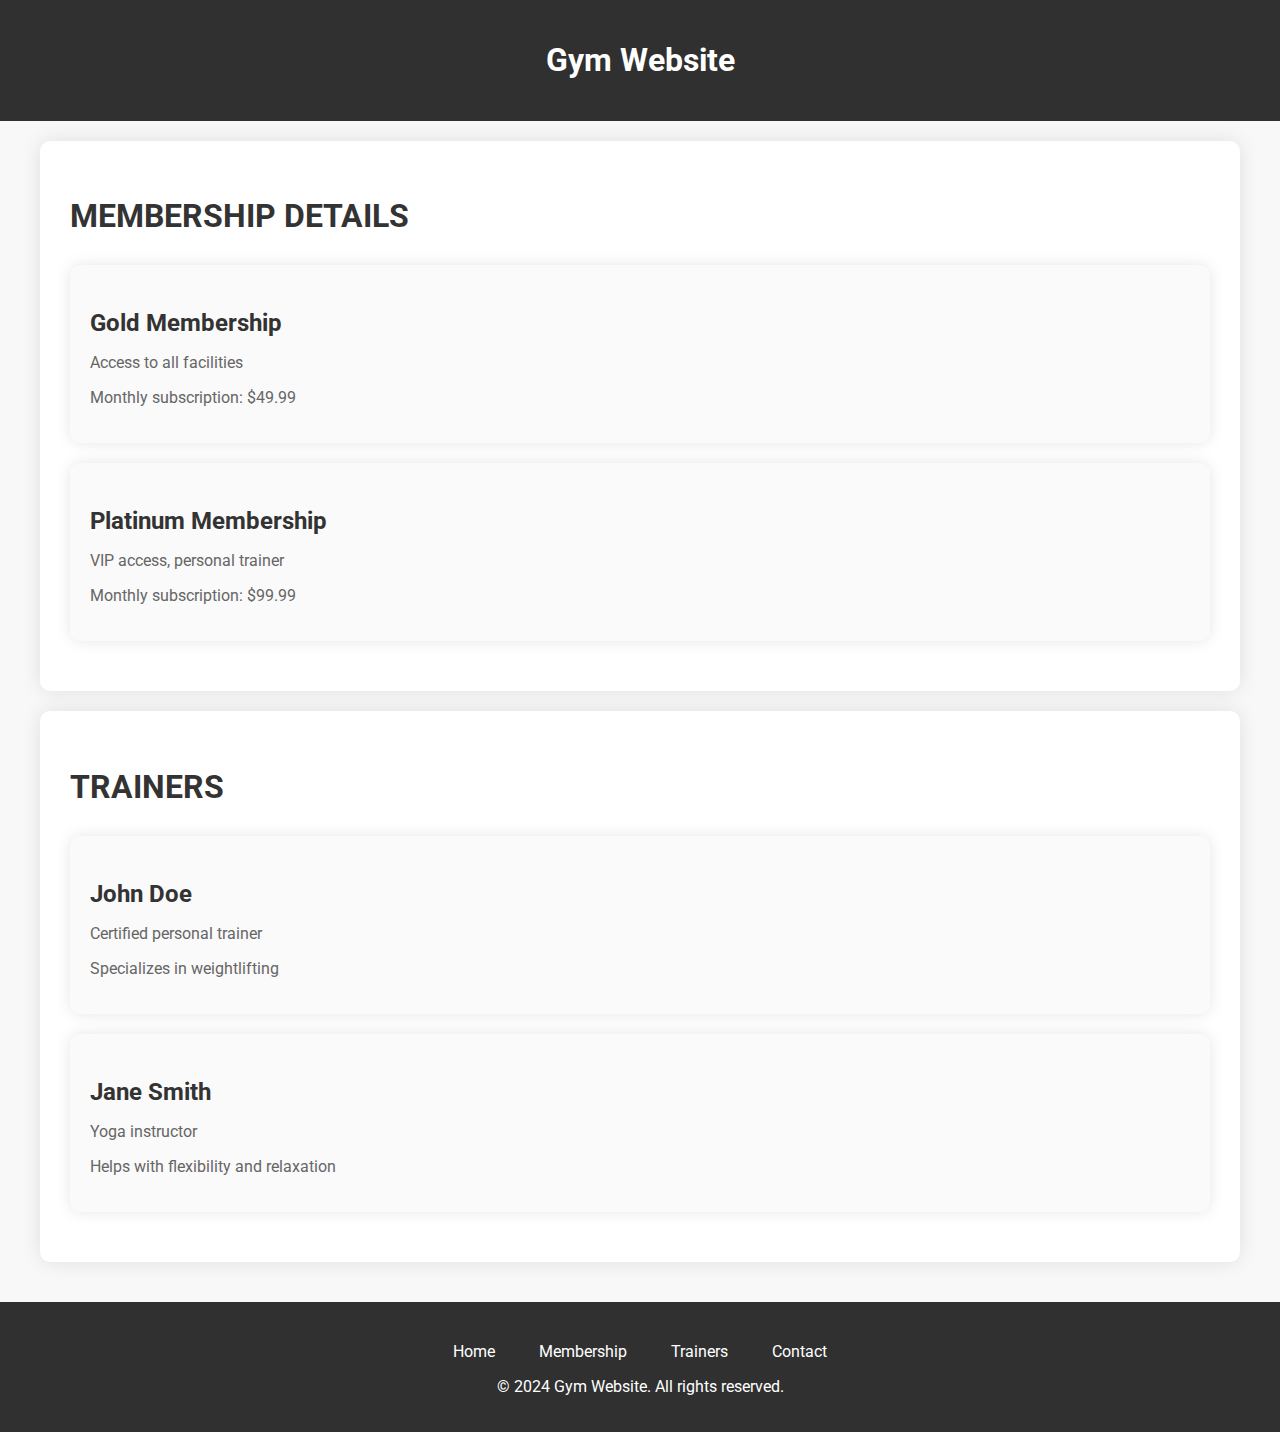
<file: templates/Sample.html>
<!DOCTYPE html>
<html lang="en">
<head>
    <meta charset="UTF-8">
    <meta name="viewport" content="width=device-width, initial-scale=1.0">
    <title>Gym Website</title>
    <link href="https://fonts.googleapis.com/css2?family=Roboto:wght@400;700&display=swap" rel="stylesheet">
    <link rel="stylesheet" href="https://cdnjs.cloudflare.com/ajax/libs/font-awesome/5.15.3/css/all.min.css">
    <style>
        body {
            font-family: 'Roboto', sans-serif;
            margin: 0;
            padding: 0;
            background-color: #f8f8f8;
        }

        header {
            background-color: #303030;
            color: #fff;
            padding: 20px 0;
            text-align: center;
        }

        .container {
            max-width: 1200px;
            margin: 0 auto;
            padding: 20px;
        }

        .section {
            background-color: #fff;
            margin-bottom: 20px;
            padding: 30px;
            border-radius: 10px;
            box-shadow: 0 0 20px rgba(0, 0, 0, 0.1);
        }

        .section-header {
            margin-bottom: 30px;
            text-transform: uppercase;
            font-weight: bold;
            font-size: 32px;
            color: #333;
        }

        .card {
            background-color: #fafafa;
            border-radius: 10px;
            padding: 20px;
            margin-bottom: 20px;
            transition: all 0.3s ease;
            box-shadow: 0 0 15px rgba(0, 0, 0, 0.1);
        }

        .card:hover {
            transform: translateY(-5px);
            box-shadow: 0 10px 20px rgba(0, 0, 0, 0.2);
        }

        .card-title {
            font-size: 24px;
            margin-bottom: 10px;
            color: #333;
        }

        .card-content {
            color: #666;
        }

        footer {
            background-color: #303030;
            color: #fff;
            text-align: center;
            padding: 20px 0;
        }

        .footer-links {
            margin-top: 20px;
        }

        .footer-links a {
            color: #fff;
            text-decoration: none;
            margin: 0 20px;
            transition: color 0.3s;
        }

        .footer-links a:hover {
            color: #ccc;
        }
    </style>
</head>
<body>
    <header>
        <h1>Gym Website</h1>
    </header>

    <div class="container">
        <div class="section">
            <h2 class="section-header">Membership Details</h2>
            <div class="card">
                <h3 class="card-title">Gold Membership</h3>
                <p class="card-content">Access to all facilities</p>
                <p class="card-content">Monthly subscription: $49.99</p>
            </div>
            <div class="card">
                <h3 class="card-title">Platinum Membership</h3>
                <p class="card-content">VIP access, personal trainer</p>
                <p class="card-content">Monthly subscription: $99.99</p>
            </div>
        </div>

        <div class="section">
            <h2 class="section-header">Trainers</h2>
            <div class="card">
                <h3 class="card-title">John Doe</h3>
                <p class="card-content">Certified personal trainer</p>
                <p class="card-content">Specializes in weightlifting</p>
            </div>
            <div class="card">
                <h3 class="card-title">Jane Smith</h3>
                <p class="card-content">Yoga instructor</p>
                <p class="card-content">Helps with flexibility and relaxation</p>
            </div>
        </div>
    </div>

    <footer>
        <div class="footer-links">
            <a href="#">Home</a>
            <a href="#">Membership</a>
            <a href="#">Trainers</a>
            <a href="#">Contact</a>
        </div>
        <p>&copy; 2024 Gym Website. All rights reserved.</p>
    </footer>
</body>
</html>
</file>
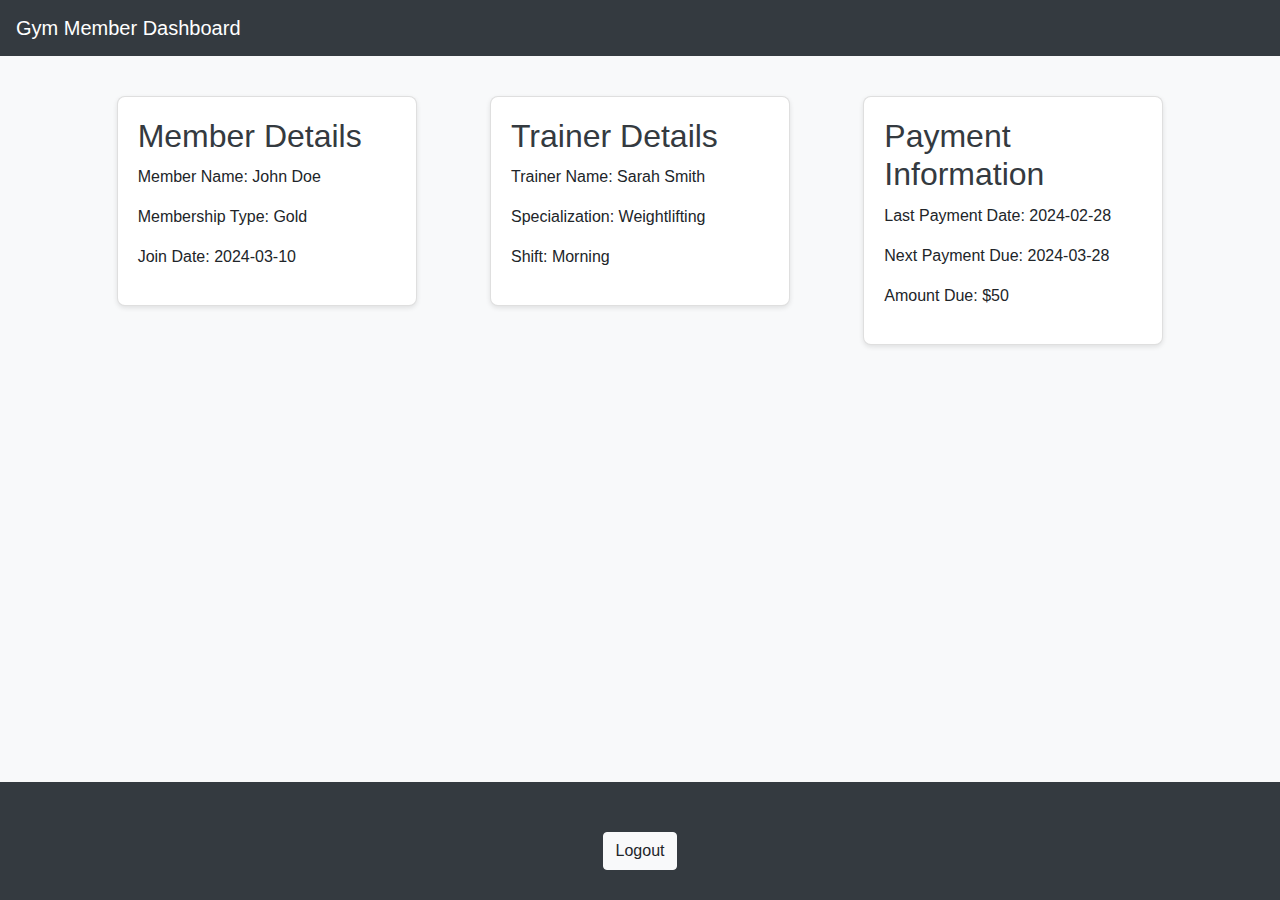
<file: templates/trainers.html>
<!DOCTYPE html>
<html lang="en">
<head>
    <meta charset="UTF-8">
    <meta name="viewport" content="width=device-width, initial-scale=1.0">
    <title>Gym Member Dashboard</title>
    <!-- Bootstrap CSS -->
    <link href="https://stackpath.bootstrapcdn.com/bootstrap/4.5.2/css/bootstrap.min.css" rel="stylesheet">
    <style>
        body {
            font-family: Arial, sans-serif;
            background-color: #f8f9fa;
        }

        header {
            background-color: #343a40;
            color: #ffffff;
            padding: 20px;
            text-align: center;
            font-size: 24px;
        }

        .container {
            display: flex;
            justify-content: space-around;
            align-items: flex-start;
            padding: 20px;
            gap: 20px;
            margin-top: 20px;
        }

        .card {
            background-color: #ffffff;
            border-radius: 8px;
            box-shadow: 0 2px 5px rgba(0, 0, 0, 0.1);
            padding: 20px;
            width: 300px;
        }

        .card h2 {
            color: #343a40;
            margin-bottom: 10px;
        }

        footer {
            background-color: #343a40;
            color: #ffffff;
            text-align: center;
            padding: 10px 0;
            position: fixed;
            bottom: 0;
            width: 100%;
        }
    </style>
</head>
<body>
    <header class="navbar navbar-dark bg-dark">
        <span class="navbar-brand mb-0 h1">Gym Member Dashboard</span>
    </header>

    <div class="container">
        <div class="card">
            <h2>Member Details</h2>
            <p>Member Name: John Doe</p>
            <p>Membership Type: Gold</p>
            <p>Join Date: 2024-03-10</p>
        </div>
        <div class="card">
            <h2>Trainer Details</h2>
            <p>Trainer Name: Sarah Smith</p>
            <p>Specialization: Weightlifting</p>
            <p>Shift: Morning</p>
        </div>
        <div class="card">
            <h2>Payment Information</h2>
            <p>Last Payment Date: 2024-02-28</p>
            <p>Next Payment Due: 2024-03-28</p>
            <p>Amount Due: $50</p>
        </div>
    </div>

    <footer class="footer">
        <div class="container">
            <button class="btn btn-light">Logout</button>
        </div>
    </footer>

    <!-- Bootstrap JS (optional, only needed if you want to use Bootstrap JavaScript components) -->
    <script src="https://stackpath.bootstrapcdn.com/bootstrap/4.5.2/js/bootstrap.min.js"></script>
</body>
</html>
</file>
